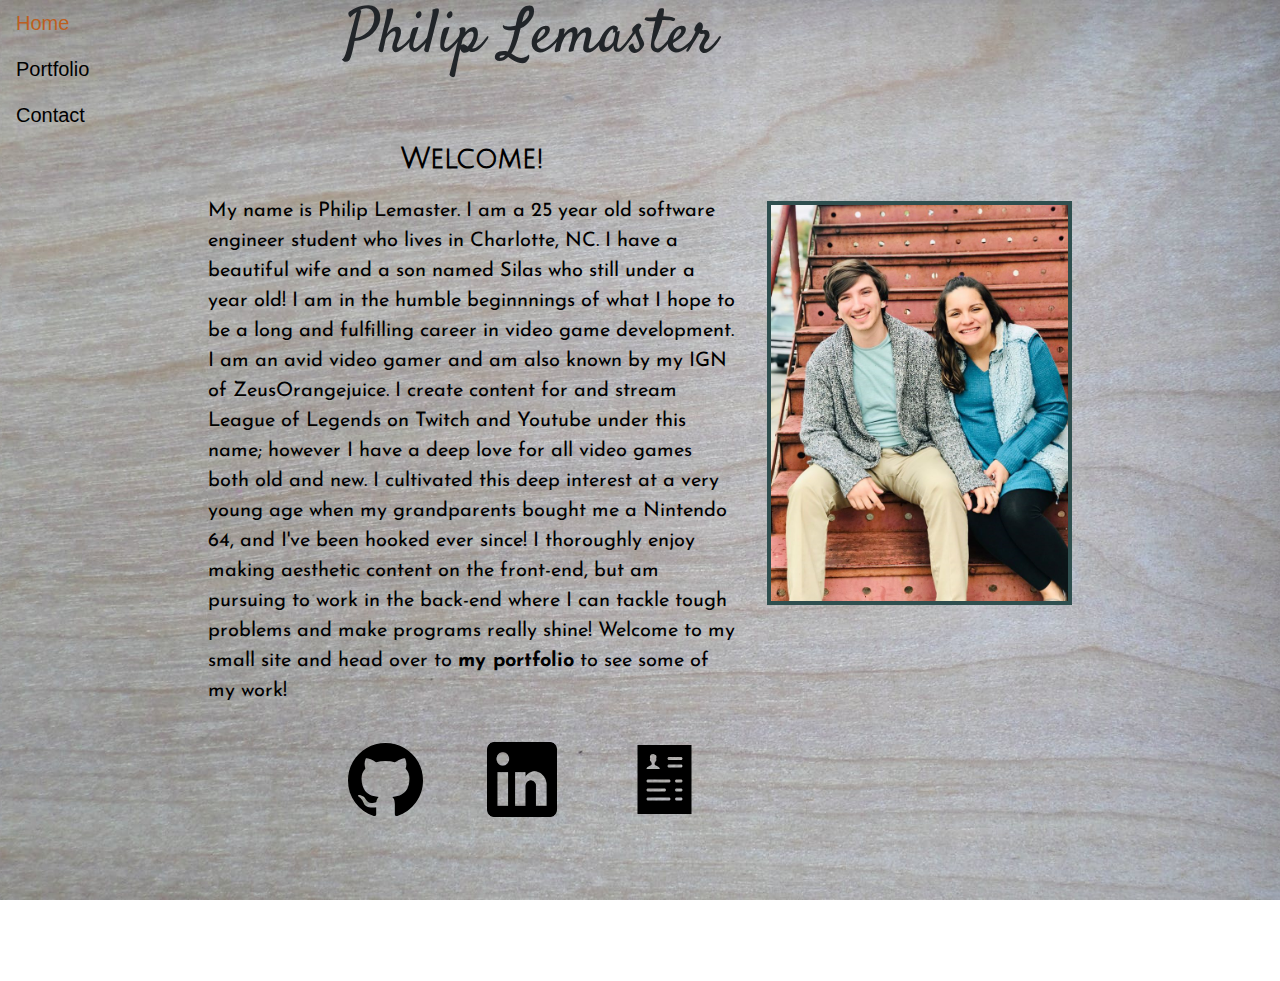
<file: index.html>
<!DOCTYPE html>
<html lang="en">
<head>
    <meta charset="UTF-8">
    <meta name="viewport" content="width=device-width, initial-scale=1.0">
    <meta http-equiv="X-UA-Compatible" content="ie=edge">
    <title>Philip Lemaster</title>
    <link rel="stylesheet" href="https://maxcdn.bootstrapcdn.com/bootstrap/4.0.0/css/bootstrap.min.css" integrity="sha384-Gn5384xqQ1aoWXA+058RXPxPg6fy4IWvTNh0E263XmFcJlSAwiGgFAW/dAiS6JXm" crossorigin="anonymous">
    <link href="https://fonts.googleapis.com/css?family=Kalam&display=swap" rel="stylesheet">
    <link rel="stylesheet" type='text/css' href="assets/style.css">
    <link rel="stylesheet" href="https://cdnjs.cloudflare.com/ajax/libs/font-awesome/4.7.0/css/font-awesome.min.css">
    <link href="https://fonts.googleapis.com/css?family=Julius+Sans+One|Josefin+Sans:300|Satisfy&display=swap" rel="stylesheet">
    <script src="https://code.jquery.com/jquery-3.4.1.js"></script>
</head>
<body>
  <!-- Main content -->
  <main>
    <div class="topnav" id="myTopnav">
      <a href="index.html" class="active">Home</a>
      <a href="portfolio.html">Portfolio</a>
      <a href="contact.html">Contact</a>
      <a href="javascript:void(0);" class="icon" onclick="myFunction()">
        <i class="fa fa-bars"></i>
      </a>
    </div>
    <section class='row'>
      <nav class='col-md-2 col-xs-1'>
        <!-- Navbar -->
        <ul class="nav flex-column" id=navbar>
            <li class="nav-item">
              <a class="nav-link active" href="index.html">Home</a>
            </li>
            <li class="nav-item">
              <a class="nav-link" href="portfolio.html">Portfolio</a>
            </li>
            <li class="nav-item">
              <a class="nav-link" href="contact.html">Contact</a>
            </li>
          </ul>
      </nav>
      <div class='col-md-6 col-xs-11'>
          <h1>Philip Lemaster</h1>
      </div>
      <div class= 'col-md-4'>

      </div>
      <div class="row" id="aboutwrapper">
        <div class='col-md-2'>

        </div>
        <div class="col-md-5 col-xs-12">
          <p id="hello">
            Welcome!
          </p>
          <p id="aboutme">
            My name is Philip Lemaster. I am a 25 year old software engineer student who lives in Charlotte, NC. I have a beautiful wife and a son named Silas who still under a year old! I am in the humble beginnnings of what I hope to be a long and fulfilling career in video game development. I am an avid video gamer and am also known by my IGN of ZeusOrangejuice. I create content for and stream League of Legends on Twitch and Youtube under this name; however I have a deep love for all video games both old and new. I cultivated this deep interest at a very young age when my grandparents bought me a Nintendo 64, and I've been hooked ever since! I thoroughly enjoy making aesthetic content on the front-end, but am pursuing to work in the back-end where I can tackle tough problems and make programs really shine!
            Welcome to my small site and head over to <a id= portlink href="portfolio.html">my portfolio</a> to see some of my work!
          </p>
          <div class="row">
            <div class='col-md-3 col-xs-4'>
             
            </div>
            <div class='col-md-3 col-xs-2'>
              <a href="https://github.com/PhilipLemaster">
                <img src="assets/github.svg" alt="Githubicon" id="githubicon">
              </a>
            </div>
            <div class='col-md-3 col-xs-2'>
              <a href="https://www.linkedin.com/in/philip-lemaster-21930419a/">
                <img src="assets/linkedin.png" alt="Linkedinicon" id='linkedinicon'> 
              </a>
            </div>
            <div class='col-md-3 col-xs-4'>
              <img src="assets/resume.svg" alt="Resumeicon" id="resumeIcon">
            </div>
          </div>
          
        </div>
        <div class='col-md-3 col-xs-12' id='imagewrapper1'>
          <img src="assets/Amanda and I.jpg" class="img-fluid" id="image1" alt="Responsive image">
        </div>
        <div class= 'col-md-2'>

        </div>
      </div>
    </section>
  </main>
  <br>
<div id="resumeBox" style="display: none">
  <embed src="assets/plresume.pdf" width="500" height="375">
</div>
    
  <footer class="row">
      <p>Published and Updated in 3/2020 by Philip Lemaster</p>
  </footer>
  <!-- Nav Script -->
  <script>
    function myFunction() {
  var x = document.getElementById("myTopnav");
  if (x.className === "topnav") {
    x.className += " responsive";
  } else {
    x.className = "topnav";
  }
}
  </script>
<script>
$( "#resumeIcon" ).click(function() {
  $( "#resumeBox" ).toggle('slow');
});
</script>
</body>
</html>
</file>
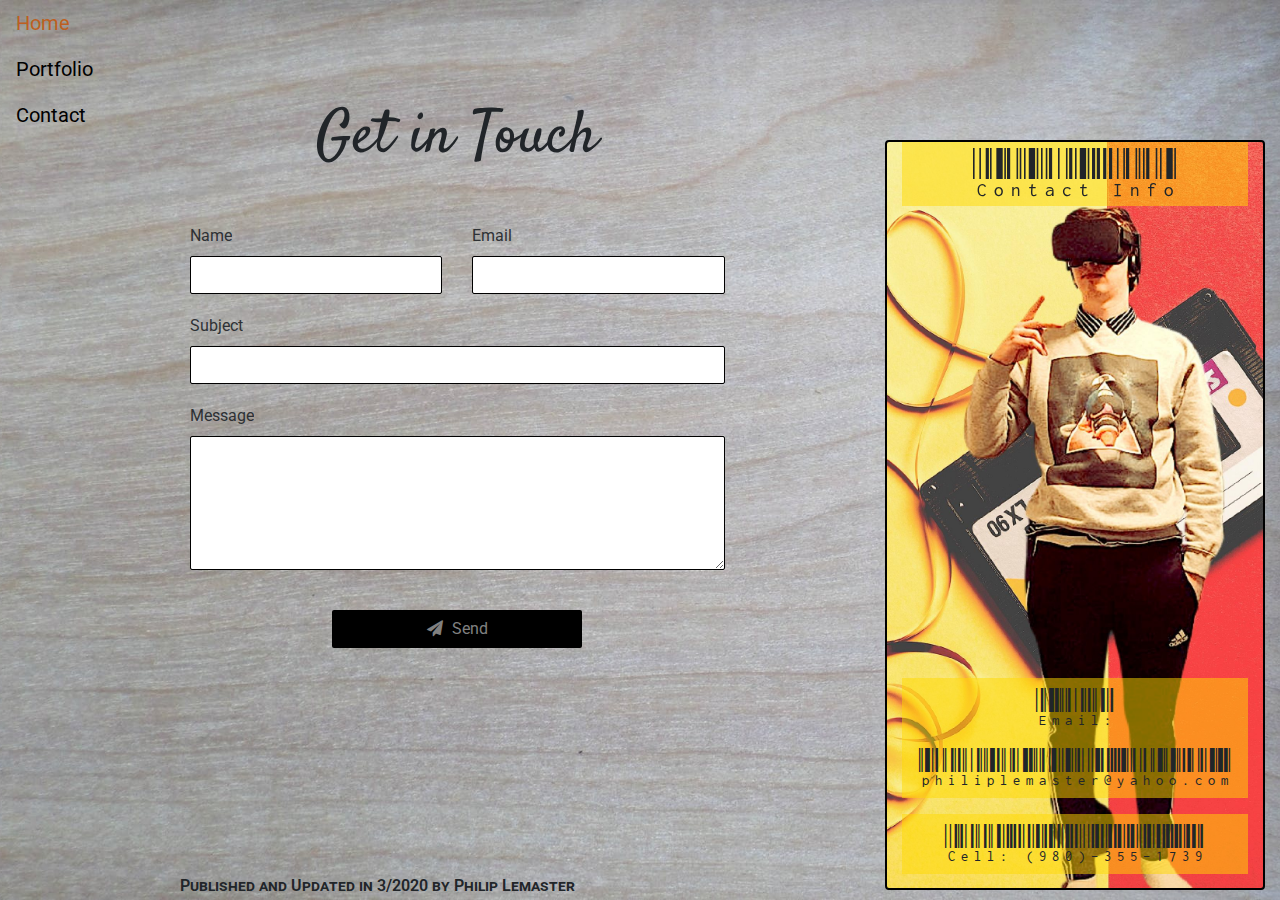
<file: contact.html>
<!DOCTYPE html>
<html lang="en">
<head>
    <meta charset="UTF-8">
    <meta name="viewport" content="width=device-width, initial-scale=1.0">
    <meta http-equiv="X-UA-Compatible" content="ie=edge">
    <title>Contact Information</title>
    <link rel="stylesheet" href="https://maxcdn.bootstrapcdn.com/bootstrap/4.0.0/css/bootstrap.min.css" integrity="sha384-Gn5384xqQ1aoWXA+058RXPxPg6fy4IWvTNh0E263XmFcJlSAwiGgFAW/dAiS6JXm" crossorigin="anonymous">
    <link rel="stylesheet" type='text/css' href="assets/style.css">
    <link rel="stylesheet" href="https://cdnjs.cloudflare.com/ajax/libs/font-awesome/4.7.0/css/font-awesome.min.css">
    <link href="https://fonts.googleapis.com/css?family=Julius+Sans+One|Josefin+Sans:300|Satisfy&display=swap" rel="stylesheet">
    <meta charset="utf-8">
    <meta name="viewport" content="width=device-width, initial-scale=1">
    <link href="https://fonts.googleapis.com/css?family=Roboto|Courgette|Pacifico:400,700" rel="stylesheet">
    <link rel="stylesheet" href="https://maxcdn.bootstrapcdn.com/font-awesome/4.7.0/css/font-awesome.min.css">
    <script src="https://ajax.googleapis.com/ajax/libs/jquery/1.12.4/jquery.min.js"></script>
    <script src="https://maxcdn.bootstrapcdn.com/bootstrap/3.3.7/js/bootstrap.min.js"></script> 
    <link href="https://fonts.googleapis.com/css?family=Libre+Barcode+128+Text&display=swap" rel="stylesheet">
</head>
<body>
  <main>
    <div class="topnav" id="myTopnav">
      <a href="index.html">Home</a>
      <a href="portfolio.html">Portfolio</a>
      <a href="contact.html" class="active">Contact</a>
      <a href="javascript:void(0);" class="icon" onclick="myFunction()">
        <i class="fa fa-bars"></i>
      </a>
    </div>
    <section class='row'>
      <nav class='col-md-1 col-xs-1'>
        <!-- Navbar -->
        <ul class="nav flex-column" id=navbar>
            <li class="nav-item">
              <a class="nav-link" href="index.html">Home</a>
            </li>
            <li class="nav-item">
              <a class="nav-link" href="portfolio.html">Portfolio</a>
            </li>
            <li class="nav-item active">
              <a class="nav-link" href="contact.html">Contact</a>
            </li>
          </ul>
      </nav>
  <div class="container">
    <div class="row">
      <div class="col-md-7 m-auto">
        <div class="contact-form">
          <h1>Get in Touch</h1>
          <form action="examp" method="post">
            <div class="row">
              <div class="col-sm-6">
                <div class="form-group">
                  <label for="inputName">Name</label>
                  <input type="text" class="form-control" id="inputName" required>
                </div>
              </div>
              <div class="col-sm-6">
                <div class="form-group">
                  <label for="inputEmail">Email</label>
                  <input type="email" class="form-control" id="inputEmail" required>
                </div>
              </div>
            </div>            
            <div class="form-group">
              <label for="inputSubject">Subject</label>
              <input type="text" class="form-control" id="inputSubject" required>
            </div>
            <div class="form-group">
              <label for="inputMessage">Message</label>
              <textarea class="form-control" id="inputMessage" rows="5" required></textarea>
            </div>
            <div class="text-center">
              <button id="submitbut" type="submit" class="btn btn-primary"><i class="fa fa-paper-plane"></i> Send</button>
            </div>            
          </form>
        </div>
      </div>
      <div class="col-md-1"></div>
      <div class="card col-md-4" id="contactCard" >
        <div class="card-body">
          <h5 class="card-title">Contact Info</h5>
          <p class="card-text">Email: philiplemaster@yahoo.com</p>
          <p class="card-text">Cell: (980)-355-1739</p>
        </div>
      </div>
    </div>
    <br>
    <footer>
      <div>
        <p>Published and Updated in 3/2020 by Philip Lemaster</p>
      </div>
    </footer>
  </div>  
  </body>                        
    <script>
        function myFunction() {
      var x = document.getElementById("myTopnav");
      if (x.className === "topnav") {
        x.className += " responsive";
      } else {
        x.className = "topnav";
      }
    }
    </script>
</body>
</html>
</file>
<file: assets/style.css>
a:hover, button:hover, #githubicon:hover, #linkedinicon:hover, #resumeIcon:hover, #submitbut:hover {
  cursor: url('pointer.svg'), pointer;
}

input:hover, textarea:hover {
  cursor: url('text.svg'), text;
}

html,body {
    background-image: url(white\ background.jpeg);
    height: 100%;
    width: 100%;
    margin: 0px;
    padding: 0px;
    overflow-x: hidden;
    background-position: center;
    background-repeat: no-repeat;
    background-size: cover;
    z-index: 2;
    cursor: url('cursor.svg'), default;
}


h1 {
    color: rgb(rgb(6, 31, 48), green, blue);
    text-align: center;
    font-size: 62px;
    font-family: 'Satisfy', cursive;
}
#hello {
    font-family: 'Julius Sans One', sans-serif;
    font-size: 28px;
    color:black;
    text-align: center;
    font-weight: bold;
}

#aboutme {
    font-family: 'Josefin Sans', sans-serif;
    color: black;
    font-size: 20px;
    
}

#aboutwrapper {
  margin-block-end: 0px;
  padding-block-end: 0px;
  border-block-end: 0px;
}

#portlink {
  color: black;
  font-weight: bold;
}


.nav-link {
    color: black;
    font-size: 20px;
}

#image1 {
    border: solid darkslategrey 4px;
    padding-left: 0px;
    padding-right: 0px;
    position: relative;
    top: 63px;
}

img {
  display: block;
}

.projectContainer {
  margin-inline-start: 15%;
  margin-inline-end: 15%;
  margin-block-start: 20px;
  margin-block-end: 20px;
  border: solid darkslategray 2px;
}

.projectImage {
  width: 525px;
  height: 300px;
  margin: auto;
  border: 1px solid darkslategray;
}

.projectTitle {
  text-align: center;
  font-family: 'Julius Sans One', sans-serif;
  margin-block-start: 15px;
}

.projectDesc {
  text-align: center;
  font-family: 'Roboto', sans-serif;
  font-weight: 700;
}

#portTitle {
  text-align: center;
  margin-block-start: auto;
  margin-block-end: auto;
  font-family: 'Satisfy', cursive;
  font-size: 72px;
  }

#linkedinicon {
  width: 70px; 
  height:75px; 
  margin-block-start: 20px;
}

#githubicon, #resumeIcon {
  width: 75px; height: 75px; margin-block-start: 20px
}

#linkedinicon, #githubicon, #resumeIcon {
  transition: width 1s, height 1s;
}

#linkedinicon:hover, #githubicon:hover, #resumeIcon:hover {
  width: 100px;
  height: 100px;
}

a:hover {
  color: rgb(189, 95, 32);
}

#resumeBox {
  margin: auto;
  position: relative;
  left: 300px;
  transition: ease-in-out background-color 2s;
}

@media (min-width: 480px) {
.topnav {
    display: none;
}

#portTitle {
  position: relative;
  right: 100px;
  }

}

footer {
  font-weight: 600;
  font-variant: small-caps;
  position: relative;
  top: 100px;
  left: 40px;
}

.card {
  background-image: url(selfie.jpg);
  background-size: cover;
  height: 750px;
  width: 400px;
  position: relative;
  top: 140px;
  border: 2px solid black;
}

.card-title {
  font-size: 53px;
  background-color: rgba(255, 217, 0, 0.5);
}

.card-body {
  text-align: center;
  font-size: 40px;
  font-family: 'Libre Barcode 128 Text', cursive;
  padding: 0px;
}

.card-text {
  position: relative;
  top: 460px;
  background-color: rgba(255, 217, 0, 0.5);
}

@media (max-width: 480px) {
  
    #imagewrapper1 {
        margin: 30px;
        margin-left: 40px;
    }
    #aboutwrapper {
        margin: 30px;
    }

    #navbar {
        display: none;
    }

    /* Add a black background color to the top navigation */
  .topnav {
    background-color: #333;
    overflow: hidden;
  }
  
  /* Style the links inside the navigation bar */
  .topnav a {
    float: left;
    display: block;
    color: #f2f2f2;
    text-align: center;
    padding: 14px 16px;
    text-decoration: none;
    font-size: 17px;
  }
  
  /* Change the color of links on hover */
  .topnav a:hover {
    background-color: #ddd;
    color: black;
  }
  
  /* Add an active class to highlight the current page */
  .topnav a.active {
    background-color: rgb(175, 140, 76);
    color: white;
  }
  
  /* Hide the link that should open and close the topnav on small screens */
  .topnav .icon {
    display: none;
  }
  
  .topnav a:not(:first-child) {display: none;}

  .topnav a.icon {
    float: right;
    display: block;
  }

  .topnav.responsive {position: relative;}
  .topnav.responsive a.icon {
    position: absolute;
    right: 0;
    top: 0;
  }
  .topnav.responsive a {
    float: none;
    display: block;
    text-align: left;
  }

  #linkedinicon {
    position: relative;
    bottom: 95px;
    left: 146px;
  }

  #githubicon {
    position: relative;
  }

  #resumeIcon {
    position: relative;
    left: 270px;
    bottom: 190px;
  }

  .projectImage {
    margin: auto;
    width: 50%;
    height: 30%;
    
  }

  .card {
    max-width: 90%;
    margin: 10%;
    background-size: contain;
    height: 640px;
  }

  .card-text {
    position: relative;
    top: 300px;
    background-color: rgba(255, 217, 0, 0.5);
    text-align: center;
  }

  footer {
    position: relative;
    bottom: 0;
    width: 100%;
    height: 60px;
    line-height: 60px;
    background-color: none;
    margin-inline-start: 27px;
    max-width: 360px;
    padding: 0px;
  }
}

/* Contact Form */

.contact-form {
  padding: 50px;
  margin: 30px auto;
}	
.contact-form h1 {
  font-size: 60px;
  font-family: 'Satisfy', cursive;
  margin: 0 0 50px;
  text-align: center;
}
.contact-form .form-group {
  margin-bottom: 20px;
}
.contact-form .form-control, .contact-form .btn {
  min-height: 38px;
  border-radius: 2px;
}
.contact-form .form-control {
border-color: black;
}
.contact-form .form-control:focus {
border-color: black;
box-shadow: 0 0 8px black;
}
.contact-form .btn-primary {
  min-width: 250px;
  color: gray;
  background: #000;
  margin-top: 20px;
  border: none;
}
.contact-form .btn-primary:hover {
  color: #fff; 
}
.contact-form .btn-primary i {
  margin-right: 5px;
}
.contact-form label {
  opacity: 0.9;
}
.contact-form textarea {
  resize: vertical;
}
.bs-example {
margin: 20px;
}
</file>
